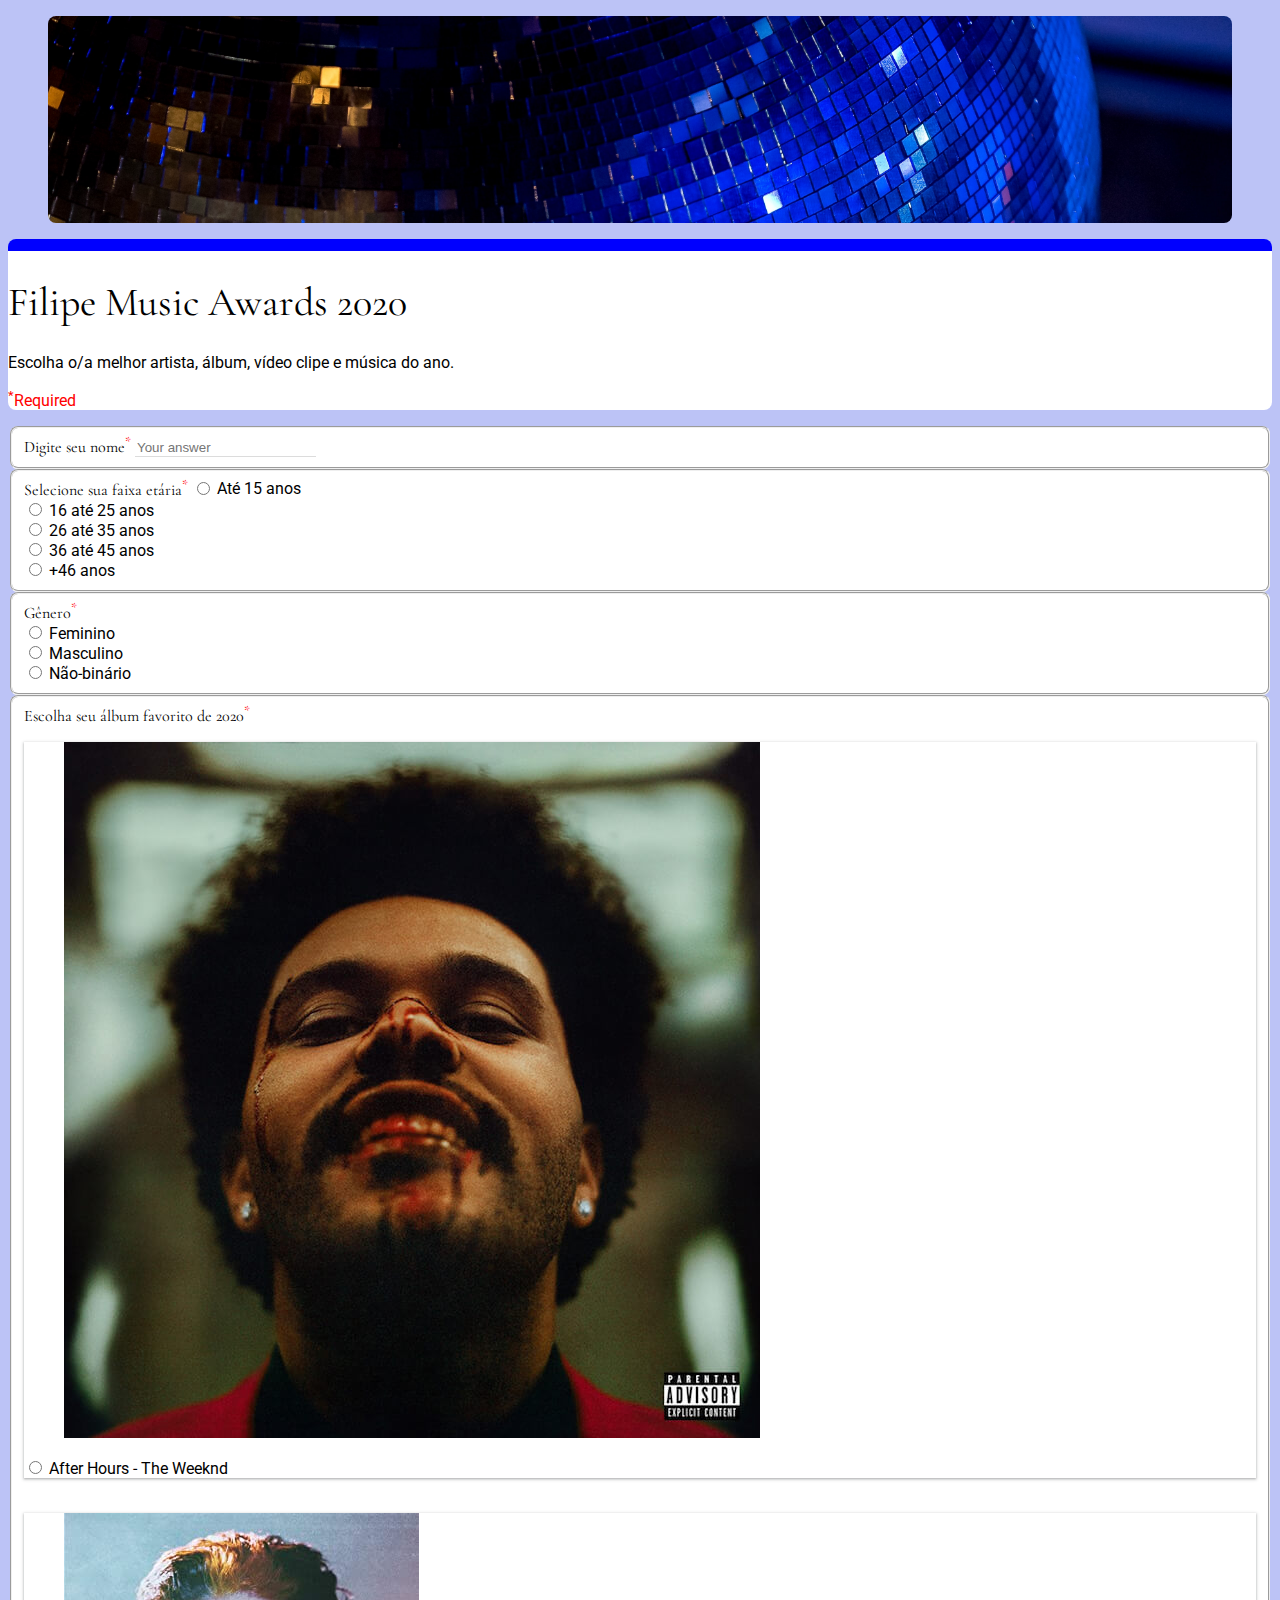
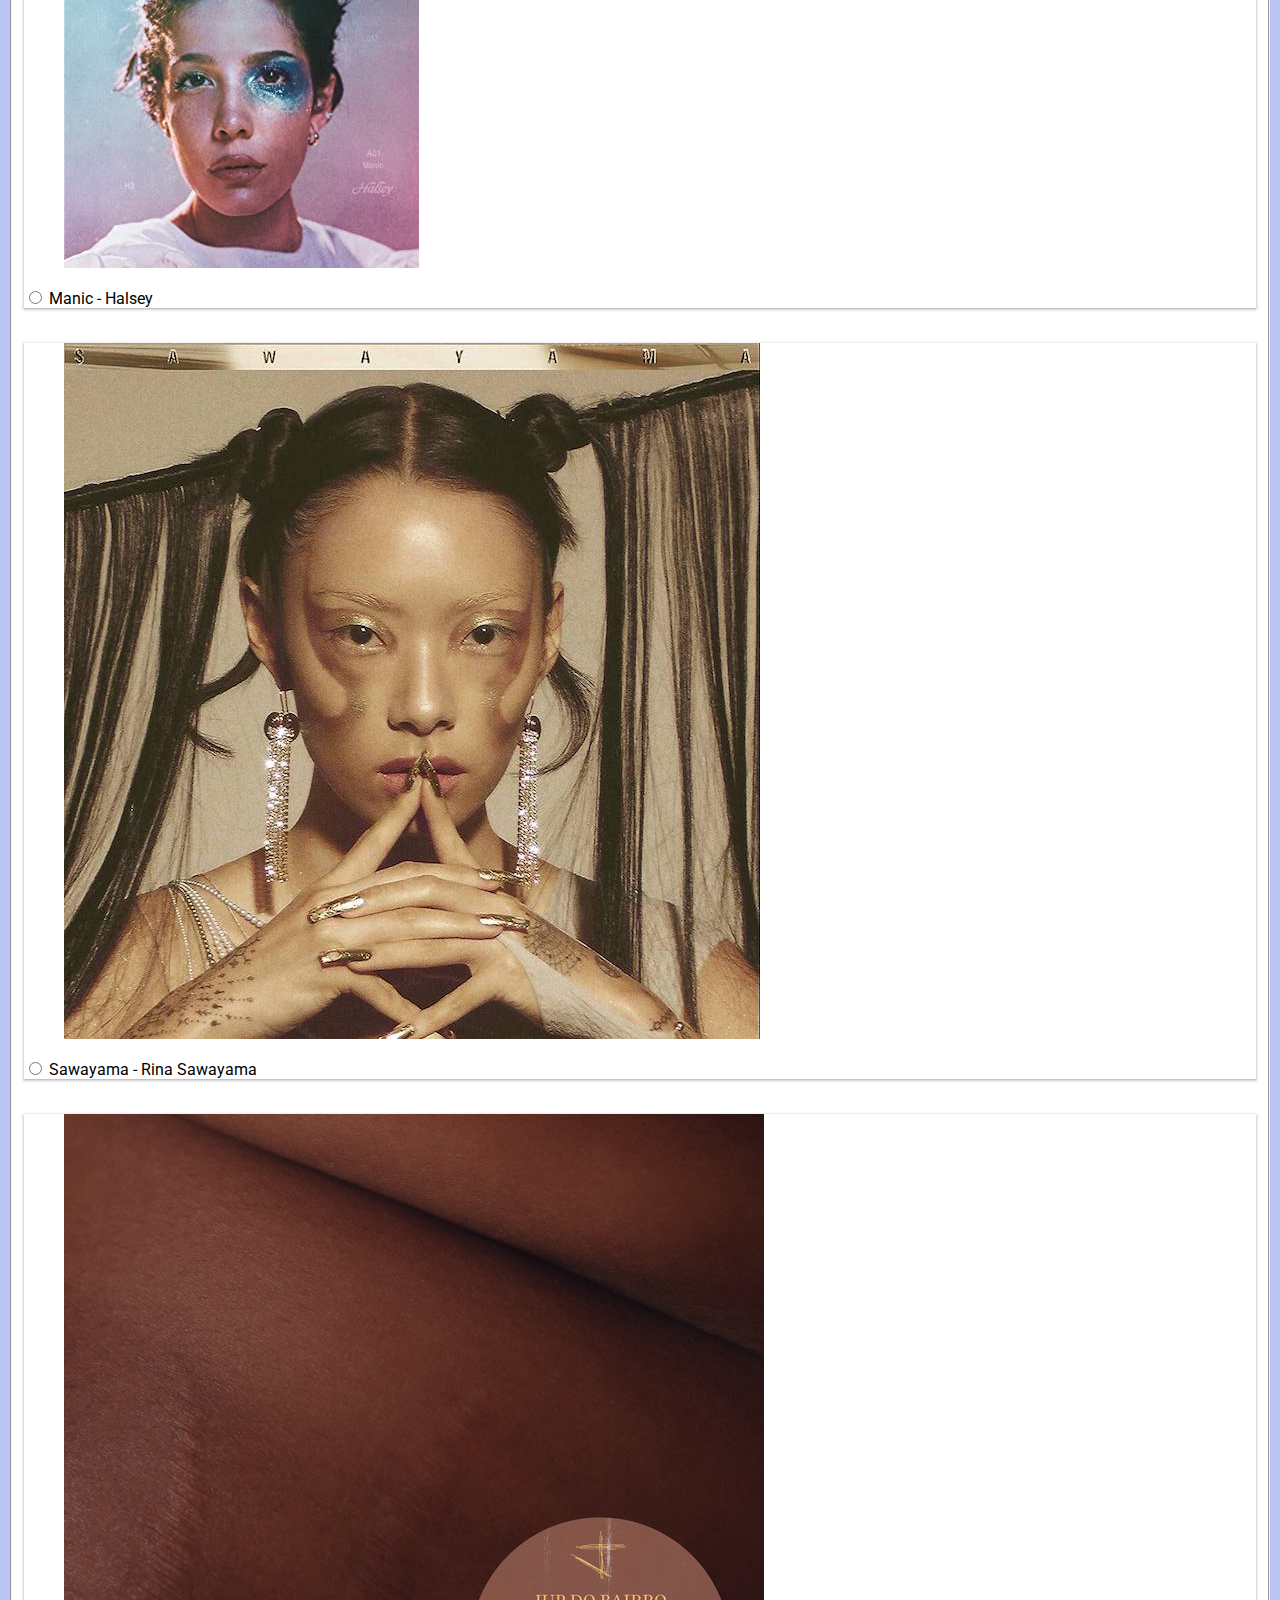
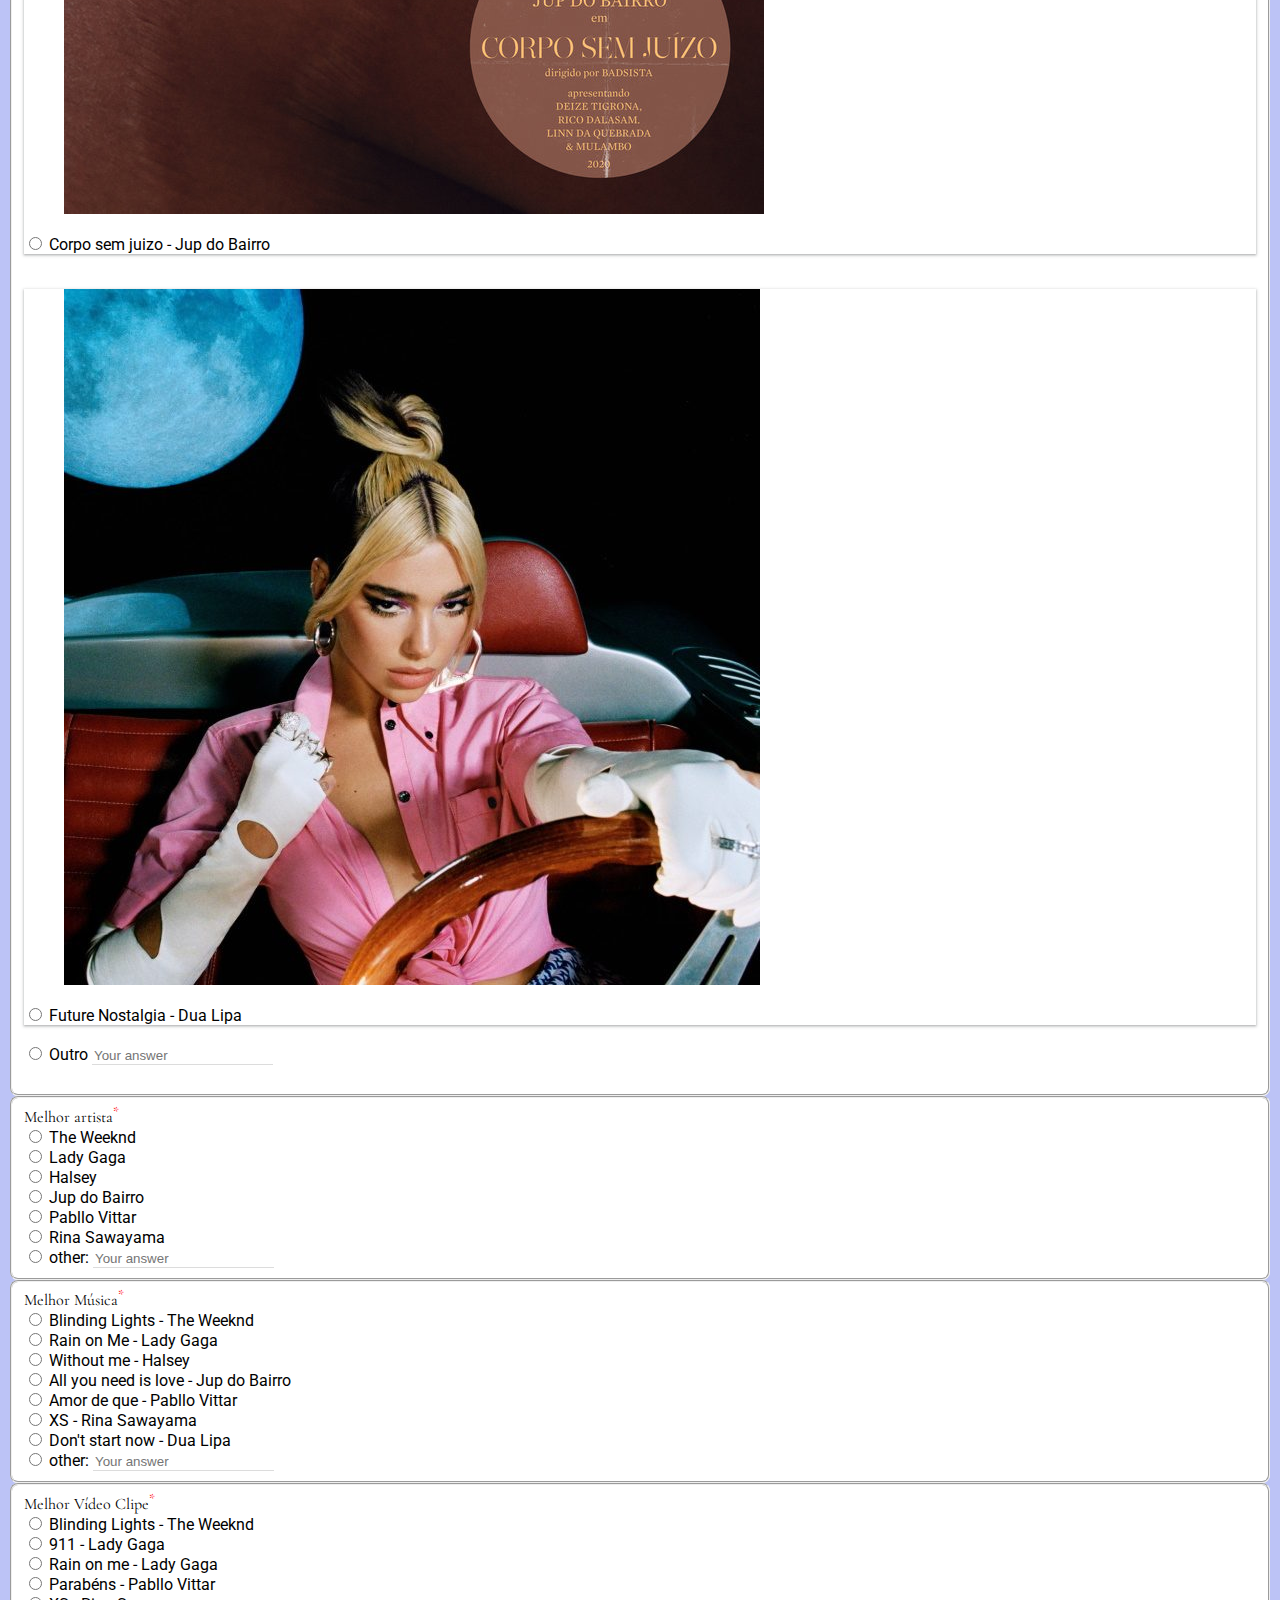
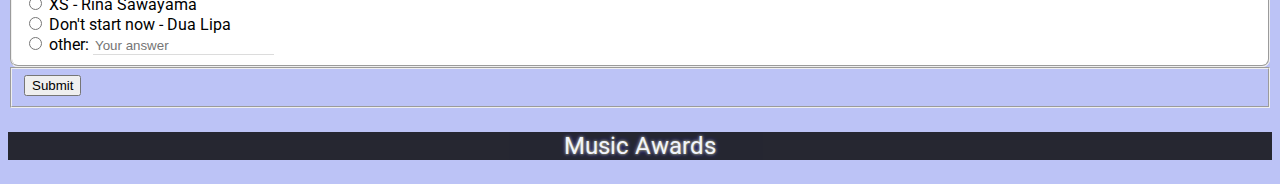
<file: index.html>
<!DOCTYPE html>

<head lang="pt-br">
    <title>Music Awards 2020</title>
    <meta charset="UTF-8">
    <meta name="viewport" content="width=device-width, initial-scale=1, shrink-to-fit=no">
    <meta name="keywords" content="HTML, CSS, JS, Music, Awards, Form">
    <meta name="description" content="Formulário google para portfólio / Google form for portfolio">
    <meta name="author" content="Filipe Davi">

    <!-- Bootstrap CSS -->
    <link rel="stylesheet" href="https://stackpath.bootstrapcdn.com/bootstrap/4.1.3/css/bootstrap.min.css"
        integrity="sha384-MCw98/SFnGE8fJT3GXwEOngsV7Zt27NXFoaoApmYm81iuXoPkFOJwJ8ERdknLPMO" crossorigin="anonymous">

    <!--Meu css-->
    <link rel="stylesheet" href="form.css">
</head>

<body>

    <header class="container mt-3">
        <section class="row justify-content-center">
            <figure class="col-11 backgroundHeader col-lg-9 col-xl-7">

            </figure>
            <!-- <figure class="col">
                <img src="Img/paul-zoetemeijer-ruujnFOHS30-unsplash.jpg" alt="Imagem Título: bola de discoteca"
                class="img-fluid">
            </figure>-->
        </section>

        <section class="TituloForm row justify-content-center">
            <article class="col-11 bwhite px-4 py- col-lg-9 col-xl-7">
                <!-- <div class="border"></div> -->
                <h1 class="titleBloc">Filipe Music Awards 2020</h1>
                <p>Escolha o/a melhor artista, álbum, vídeo clipe e música do ano.</p>
                <p style="color:red"><sup>*</sup>Required</p>
            </article>
        </section>
    </header>

    <main class="container">
        <form class="row justify-content-center mt-3" name="formname" onsubmit="return validateForm()">
            <fieldset id="nomecampo" class="Nome Bloco px-4 py-2 col-11 bwhite col-lg-9 col-xl-7">
                <label class="titleBloc d-block mt-2" for="nome">Digite seu nome<sup>*</sup></label>
                <input type="text" id="nome" name="nome" class="mt-3 mb-4" placeholder="Your answer">

            </fieldset>

            <fieldset id="idadecampo" class="Idade Bloco px-4 py-2 col-11 bwhite mt-3 col-lg-9 col-xl-7">
                <label class="titleBloc d-block mt-3 mb-3">Selecione sua faixa etária<sup>*</sup></label>

                <input type="radio" name="age" id="ate15" value="Ate15">
                <label class="mb-3" for="ate15">Até 15 anos</label>
                <br>

                <input type="radio" name="age" id="16ate25" value="16ate25">
                <label class="mb-3" for="16ate25">16 até 25 anos</label>
                <br>

                <input type="radio" name="age" id="26ate35" value="26ate35">
                <label class="mb-3" for="26ate35">26 até 35 anos</label>
                <br>

                <input type="radio" name="age" id="36ate45" value="36ate45">
                <label class="mb-3" for="36ate45">36 até 45 anos</label>
                <br>

                <input type="radio" name="age" id="46anos" value="46anos">
                <label class="mb-3" for="46anos">+46 anos</label>
            </fieldset>


            <fieldset id="generocampo" class="Genero Bloco px-4 py-2 col-11 bwhite mt-3 col-lg-9 col-xl-7">
                <label class="titleBloc mt-3 mb-3">Gênero<sup>*</sup></label>
                <br>

                <input type="radio" name="gender" value="F" id="fem">
                <label class="mb-3" for="fem">Feminino</label>
                <br>

                <input type="radio" name="gender" value="M" id="masc">
                <label class="mb-3" for="masc">Masculino</label>
                <br>

                <input type="radio" name="gender" value="NB" id="noBi">
                <label class="mb-3" for="noBi">Não-binário</label>
                <br>

            </fieldset>

            <fieldset id="albumcampo" class="Album Bloco px-4 py-2 col-11 bwhite mt-3 col-lg-9 col-xl-7">
                <label class="titleBloc mt-3 mb-3">Escolha seu álbum favorito de 2020<sup>*</sup></label>
                <br>
                <div class="container">
                    <div class="row justify-content-center">
                        <div class="col-12 card col-md-5 mb-3 mb-md-3">
                            <figure class="col-10 mx-auto col-md-12 pt-2">
                                <img src="Img/the-weeknd-after-hours.jpg" alt="Capa Álbum After Hours"
                                    class="img-fluid">
                            </figure>
                            <label class="mb-4" for="TW"> <input type="radio" name="album" value="AH" id="TW">
                                After
                                Hours - The Weeknd</label>
                        </div>

                        <br>

                        <div class="col-12 card col-md-5 offset-md-1 mb-3 mb-md-3">

                            <figure class="col-10 mx-auto col-md-12 pt-2">
                                <img src="Img/Manic - Halsey.jpg" alt="Capa Álbum After Hours" class="img-fluid">
                            </figure>

                            <label class="mb-4" for="HY"><input type="radio" name="album" value="MA" id="HY"> Manic
                                -
                                Halsey</label>


                        </div>
                        <br>


                        <div class="col-12 card col-md-5 mb-3 mb-md-3">
                            <figure class="col-10 mx-auto col-md-12 pt-2">
                                <img src="Img/rina-sawayama.jpg" alt="Capa Álbum After Hours" class="img-fluid">
                            </figure>

                            <label class="mb-4 mb-md-5" for="RS"> <input type="radio" name="album" value="SY" id="RS">
                                Sawayama - Rina Sawayama</label>

                        </div>

                        <br>

                        <div class="col-12 card col-md-5 offset-md-1 mb-3 mb-md-3">
                            <figure class="col-10 mx-auto col-md-12 pt-2">
                                <img src="Img/Corpo sem juizo - Jup.jpg" alt="Capa Álbum After Hours" class="img-fluid">
                            </figure>

                            <label class="mb-4" for="JB"> <input type="radio" name="album" value="CsJ" id="JB"> Corpo
                                sem juizo - Jup do Bairro</label>
                        </div>

                        <br>

                        <div class="col-12 card col-md-5 mb-3 mb-md-3">
                            <figure class="col-10 mx-auto col-md-12 pt-2">
                                <img src="Img/dua-lipa-future-nostalgia-capa-696x696.jpg" alt="Capa Álbum After Hours"
                                    class="img-fluid">
                            </figure>

                            <label class="mb-4" for="DL"> <input type="radio" name="album" value="FN" id="DL"> Future
                                Nostalgia - Dua Lipa</label>

                        </div>
                        <br>

                        <div class="col-12 col-md-5 offset-md-1 mb-md-3">
                            <label class="mb-4" for="other"> <input type="radio" name="album" value="other" id="other">
                                Outro</label>
                            <input id="otherAlbum" type="text" placeholder="Your answer">
                        </div>
                        <br>

                    </div>
                </div>

            </fieldset>

            <fieldset id="artistacampo" class="Artista Bloco px-4 py-2 col-11 bwhite mt-3 col-lg-9 col-xl-7">
                <label class="titleBloc mt-3 mb-3">Melhor artista<sup>*</sup></label>
                <br>

                <input type="radio" name="art" value="The Weeknd" id="ATW">
                <label class="mb-3" for="ATW">The Weeknd</label>
                <br>

                <input type="radio" name="art" value="Lady Gaga" id="ALG">
                <label class="mb-3" for="ALG">Lady Gaga</label>
                <br>

                <input type="radio" name="art" value="Halsey" id="AHY">
                <label class="mb-3" for="AHY">Halsey</label>
                <br>

                <input type="radio" name="art" value="Jup do Bairro" id="AJB">
                <label class="mb-3" for="AJB">Jup do Bairro</label>
                <br>

                <input type="radio" name="art" value="Pabllo Vittar" id="APV">
                <label class="mb-3" for="APV">Pabllo Vittar</label>
                <br>

                <input type="radio" name="art" value="Rina Sawayama" id="ARS">
                <label class="mb-3" for="ARS">Rina Sawayama</label>
                <br>

                <input type="radio" name="art" value="other" id="otherArt">
                <label for="otherArt">other:</label>
                <input id="otherArt2" class="mb-3" type="text" placeholder="Your answer">
            </fieldset>

            <fieldset id="musicacampo" class="Musica Bloco px-4 py-2 col-11 bwhite mt-3 col-lg-9 col-xl-7">
                <label class="titleBloc mt-2 mb-3">Melhor Música<sup>*</sup></label>
                <br>

                <input type="radio" name="msc" value="The Weeknd" id="MTW">
                <label class="mb-3" for="MTW">Blinding Lights - The Weeknd</label>
                <br>

                <input type="radio" name="msc" value="Lady Gaga" id="MLG">
                <label class="mb-3" for="MLG">Rain on Me - Lady Gaga</label>
                <br>

                <input type="radio" name="msc" value="Halsey" id="MHY">
                <label class="mb-3" for="MHY">Without me - Halsey</label>
                <br>

                <input type="radio" name="msc" value="Jup do Bairro" id="MJB">
                <label class="mb-3" for="MJB">All you need is love - Jup do Bairro</label>
                <br>

                <input type="radio" name="msc" value="Pabllo Vittar" id="MPV">
                <label class="mb-3" for="MPV">Amor de que - Pabllo Vittar</label>
                <br>

                <input type="radio" name="msc" value="Rina Sawayama" id="MRS">
                <label class="mb-3" for="MRS">XS - Rina Sawayama</label>
                <br>

                <input type="radio" name="msc" value="Dua Lipa" id="MDL">
                <label class="mb-3" for="MDL">Don't start now - Dua Lipa</label>
                <br>

                <input type="radio" name="msc" value="other" id="otherMusic">
                <label for="otherMusic">other:</label>
                <input id="otherMusic2" class="mb-3" type="text" placeholder="Your answer">
            </fieldset>

            <fieldset id="videocampo" class="Video Bloco px-4 py-2 col-11 bwhite mt-3 mb-3 col-lg-9 col-xl-7">
                <label class="titleBloc mt-3 mb-3">Melhor Vídeo Clipe<sup>*</sup></label>
                <br>

                <input type="radio" name="video" value="The Weeknd" id="VTW">
                <label class="mb-3" for="VTW">Blinding Lights - The Weeknd</label>
                <br>

                <input type="radio" name="video" value="Lady Gaga" id="VLG">
                <label class="mb-3" for="VLG">911 - Lady Gaga</label>
                <br>

                <input type="radio" name="video" value="Lady Gaga2" id="VLG2">
                <label class="mb-3" for="VLG2">Rain on me - Lady Gaga</label>
                <br>


                <input type="radio" name="video" value="Pabllo Vittar" id="VPV">
                <label class="mb-3" for="VPV">Parabéns - Pabllo Vittar</label>
                <br>

                <input type="radio" name="video" value="Rina Sawayama" id="VRS">
                <label class="mb-3" for="VRS">XS - Rina Sawayama</label>
                <br>

                <input type="radio" name="video" value="Dua Lipa" id="VDL">
                <label class="mb-3" for="VDL">Don't start now - Dua Lipa</label>
                <br>

                <input type="radio" name="video" value="other" id="otherVideo">
                <label for="otherVideo">other:</label>
                <input id="otherVideo2" class="mb-3" type="text" placeholder="Your answer">
            </fieldset>

            <fieldset id="warning" class="warning Bloco px-4 py-2 col-11 mt-3 mb-3 col-lg-9 col-xl-7">
                <ul id="warninglist" class="">

                </ul>
            </fieldset>





            <fieldset class="ButtonSub col-11 mt-3 mb-3 col-lg-9 col-xl-7 d-flex justify-content-end">
                <input type="submit" class="btn btn-primary" value="Submit">
            </fieldset>

        </form>
    </main>

    <footer class="container">
        <section class="row justify-content-center mt-3">
            <article class="col">
                <p class="mt-2 mb-2">Music Awards</p>
            </article>

        </section>
    </footer>



    <!--Bootstrap JS-->
    <script src="https://code.jquery.com/jquery-3.3.1.slim.min.js"
        integrity="sha384-q8i/X+965DzO0rT7abK41JStQIAqVgRVzpbzo5smXKp4YfRvH+8abtTE1Pi6jizo" crossorigin="anonymous">
        </script>
    <script src="https://cdnjs.cloudflare.com/ajax/libs/popper.js/1.14.3/umd/popper.min.js"
        integrity="sha384-ZMP7rVo3mIykV+2+9J3UJ46jBk0WLaUAdn689aCwoqbBJiSnjAK/l8WvCWPIPm49" crossorigin="anonymous">
        </script>
    <script src="https://stackpath.bootstrapcdn.com/bootstrap/4.1.3/js/bootstrap.min.js"
        integrity="sha384-ChfqqxuZUCnJSK3+MXmPNIyE6ZbWh2IMqE241rYiqJxyMiZ6OW/JmZQ5stwEULTy" crossorigin="anonymous">
        </script>

    <!-- JS próprio -->
    <script src="form.js"></script>
</body>
</file>
<file: form.css>
@import url('https://fonts.googleapis.com/css2?family=Cormorant+Garamond:wght@300;400&display=swap');
@import url('https://fonts.googleapis.com/css2?family=Roboto:wght@100;400&display=swap');
body{
    font-family: 'Roboto', sans-serif;
    font-weight: 400;
}

.backgroundHeader {
    background-image: url("Img/paul-zoetemeijer-ruujnFOHS30-unsplash.jpg");
    background-size: cover;
    background-position: center top;
    height: 13vh;
    overflow: hidden;
    border-radius: 8px;

}

.card{
    /*border: 1px solid gray;*/
    box-shadow: 0 1px 2px 0  rgba(60,64,67,0.302), 0 1px 3px 1px rgba(60,64,67,0.149);;
}

.titleBloc{
    font-family: 'Cormorant Garamond', serif;
    font-weight: 400;
}

h1{
    font-size: 2.5em;
}
sup{
    color: red;
}


#nome, #otherAlbum, #otherArt2, #otherMusic2, #otherVideo2{
    border-top: none;
    border-left: none;
    border-right: none;
    border-bottom: 1px solid gainsboro;
}

footer section{
    background-color: black;
    opacity: 0.8;
}

footer section article p{
    text-align: center;
    font-size: 1.5em;
    color: white;
    text-shadow: 0 0 3px #f8f528, 0 0 5px #0000FF;
    
}

.warning{
    display: none;
    background-color:  #f69292;
}

@media only screen and (min-width: 1100px) {
    .backgroundHeader{
        height: 23vh;
    }
  }
</file>
